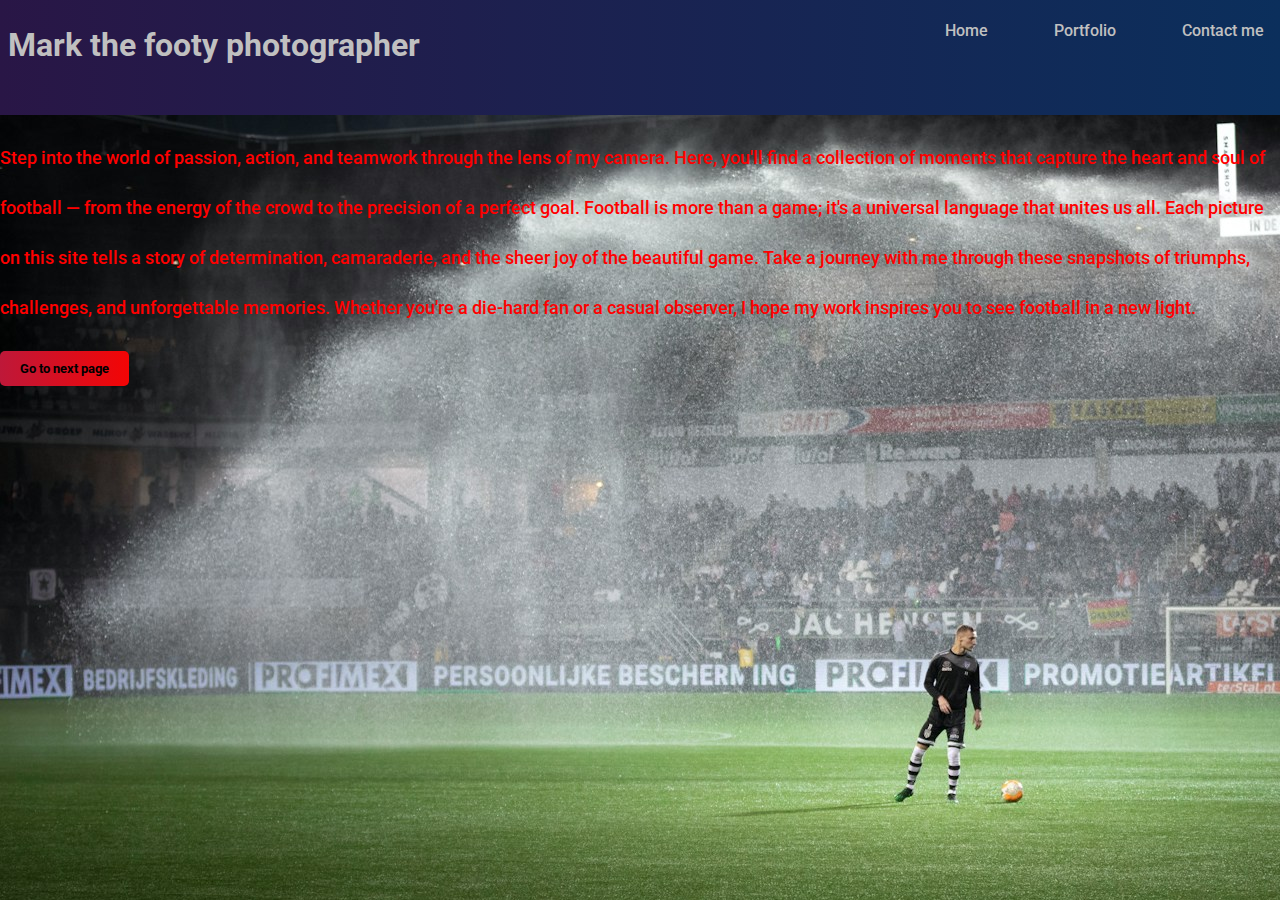
<file: index.html>
<!DOCTYPE html>
<html lang="en">
<head>
    <meta charset="UTF-8">
    <meta name="viewport" content="width=device-width, initial-scale=1.0">
    <title>Mark's Photography Website</title>
    <link rel="stylesheet" href="style.css">
</head>
<body class="Page1-html">
    <header>
        <h1>Mark the footy photographer</h1>
        <nav>
            <ul class="navigation">
                <li><a href="#home">Home</a></li>
                <li><a href="./index2.html">Portfolio</a></li>
                <li><a href="./index3.html">Contact me</a></li>
            </ul>
         </nav>
    </header>
    <section id=home>
        <p>Step into the world of passion, action, and teamwork through the lens of my camera. Here, you'll find a collection of
    moments that capture the heart and soul of football — from the energy of the crowd to the precision of a perfect goal.
    
    Football is more than a game; it's a universal language that unites us all. Each picture on this site tells a story of
    determination, camaraderie, and the sheer joy of the beautiful game.
    
    Take a journey with me through these snapshots of triumphs, challenges, and unforgettable memories. Whether you're a
    die-hard fan or a casual observer, I hope my work inspires you to see football in a new light.</p></section>

   <a href="index2.html" class="gotopage2">
        <button class=Gotopage2> Go to next page</button>
       </a>
</body>
</html>
</file>
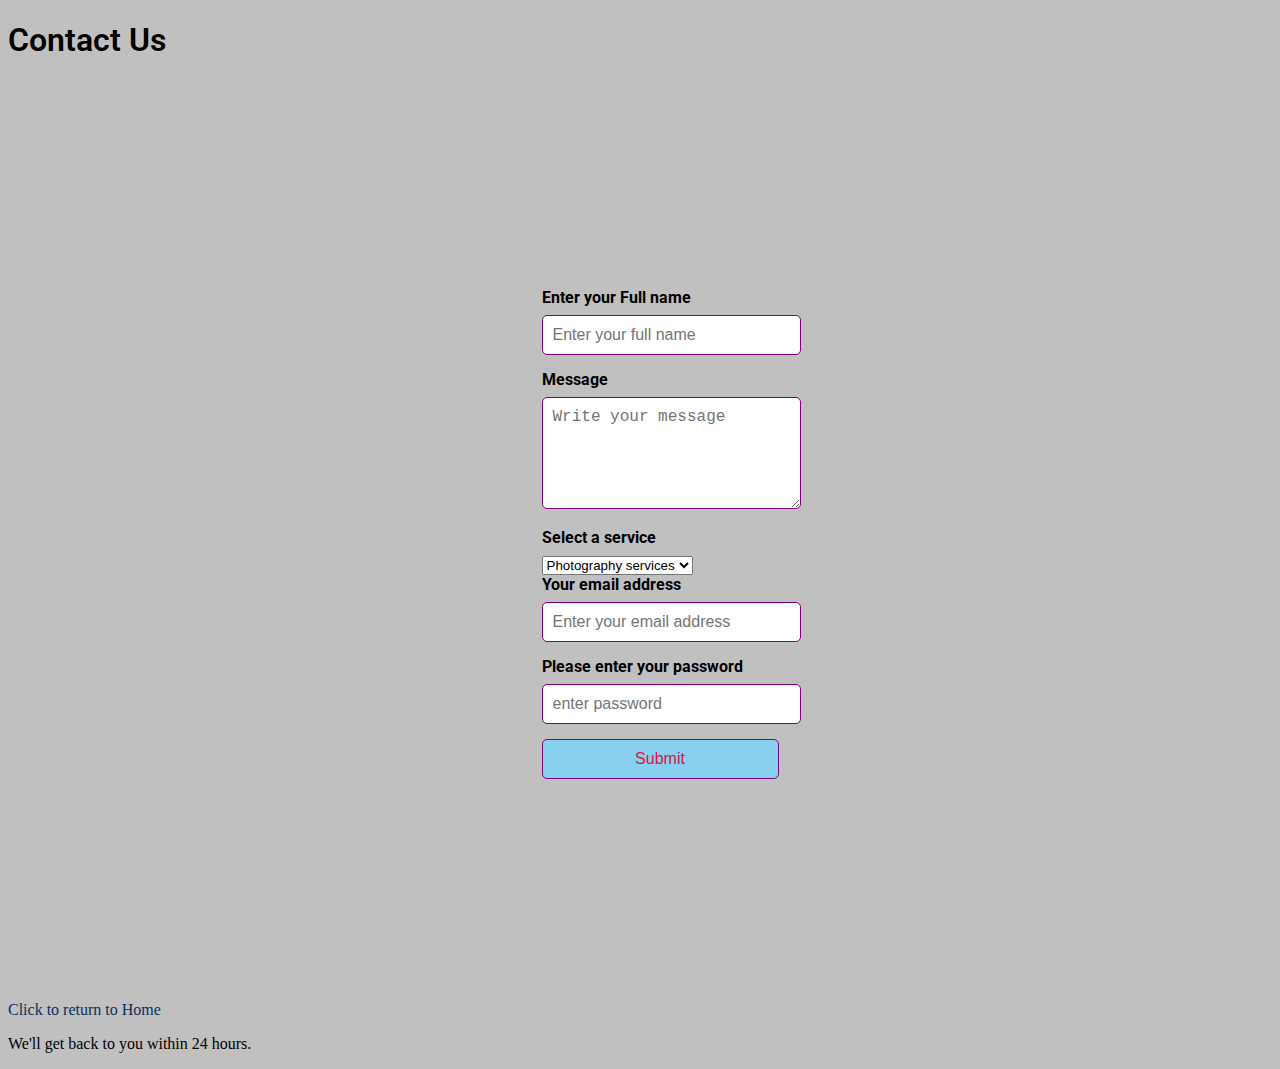
<file: index3.html>
<!DOCTYPE html>
<html lang="en">
<head>
    <meta charset="UTF-8">
    <meta name="viewport" content="width=device-width, initial-scale=1.0">
    <title>Contact me</title>
    <link rel="stylesheet" href="./style.css">
</head>
<body class="Page3-html">
    <h1>Contact Us</h1>
<!-- client's form -->
<div class="form-container">
    <form action="#" method="POST">
        <div class="form-group">
            <label for="name">Enter your Full name</label>
            <input type="text" id="name" name="name" placeholder="Enter your full name">
        </div>
        <div class="form-group">
            <label for="message">Message</label>
            <textarea id="message" name="message" rows="5" placeholder="Write your message" required></textarea>
        </div>
        <div class="form-group">
            <label for="service">Select a service</label>
            <select id="service" name="service">
                <option value="Photography">Photography services</option>
                <option value="feedback">Give feedback</option>
                <option value="advice">Advisory services</option>
            </select>
        </div>
        <div class="form-group">
            <label for="email">Your email address</label>
            <input type="email" name="email" id="email" placeholder="Enter your email address">
        </div>
        <div class="form-group">
            <label for="password">Please enter your password</label>
            <input type="password" name="password" id="password" placeholder="enter password">
        </div>
        <button type="submit">Submit</button>
    </form>
</div>

    </form>
</div>
<a href="./index.html" class="backtohomepage">Click to return to Home</a>
<p>We'll get back to you within 24 hours.</p>
</body>
</html>
</file>
<file: style.css>
@import url('https://fonts.googleapis.com/css2?family=Roboto:ital,wght@0,100..900;1,100..900&display=swap');

.Page1-html  {
    background-image: url(maxim-hopman-xyDkHkvDYp4-unsplash.jpg);
    margin: 0;
    font-family: Roboto;
    font-weight: 500;

}

.Page1-html header {
    padding: 5px 8px;
    border: rgb(18, 18, 149);
    background: linear-gradient(to right, #291646, #0b2f5c);
    height: 105px;
    max-width: 100%;
    display: flex;
    justify-content: space-between;
    color: silver;
    
}

.navigation {
    list-style: none;
    display: flex;
    gap: 50px;
}

.navigation a {
    text-decoration: none;
        color: silver;
        font-size: 16px;
        font-weight: 500;
        transition: color 0.3s;
        padding: 5px 8px;
}

.navigation a:hover {
    color: #ffdf00; /* Highlight on hover */
}

#home p {
    color: red ;
    font-size: large;
    line-height: 50px;
}

.gotopage2 button {
    background: linear-gradient(to right, rgb(190, 24, 57), rgb(243, 5, 5));
    border-radius: 5px;
    border: black;
    padding: 10px 20px;
    font-family: Roboto;
    font-weight: 700;

}
/* styling button hover effect */
.Gotopage2:hover {
    background-color: gold;
    cursor: pointer;
}

/* styling Page2-html */
.Page2-html h1,
.myphotos1, .myphotos2 {
    font-family: Roboto;
    font-weight: 600;
}
.Page2-html {
    background: linear-gradient(to bottom, #89CFF0, #FFFFFF);
}
/* designing myphotos1 section */
.myphotos1 {
    display: flex;
    justify-content: center;
    gap: 35px;
}

.myphotos1 img {
    border-radius: 15px;
}

.myphotos2 img {
    border-radius: 15px;
}

.buttons .gotolastpage{
    text-decoration: none;
        color: silver;
        font-size: 16px;
        font-weight: 500;
        transition: color 0.3s;
        padding: 5px 8px;

}

.buttons .gotolastpage:hover{
    color: #ff5e00; /* Highlight on hover */

}

.buttons .gotopage3 {
    text-decoration: none;
    color: silver;
    font-size: 16px;
    font-weight: 500;
    transition: color 0.3s;
    padding: 5px 8px;

}

.buttons .gotopage3:hover {
    color: #ff5e00;
    /* Highlight on hover */

}
.Page3-html .form-container  {
            font-family: Roboto;
            background-color: silver;
            margin: 0;
            padding: 0;
            display: flex;
            justify-content: center;
            align-items: center;
            height: 100vh;
            padding: 10px 20px;
            border: #291646;
            width: 100%;
}

.form-container label {
    display: block;
    margin-bottom: 8px;
    font-weight: bold;
}
.Page3-html{
    background-color: silver;
}

.Page3-html h1{
    font-family: Roboto;
    font-weight: 600;
    background-color:silver ;

}

.form-container input,
.form-container textarea,
.form-container button {
    width: 100%;
    padding: 10px;
    margin-bottom: 15px;
    border: 1px solid purple;
    border-radius: 5px;
    font-size: 16px;
}
.form-container button {
    background-color: #89CFF0;
    color: crimson;
    transition: 0.5s color;

}
.form-container button:hover{
   background-color: green;
}
.Page3-html a{
    color: #0b2f5c;
    text-decoration: none;
    transition: 0.5s color;

}
.Page3-html a:hover{
    color: red;
}
</file>
